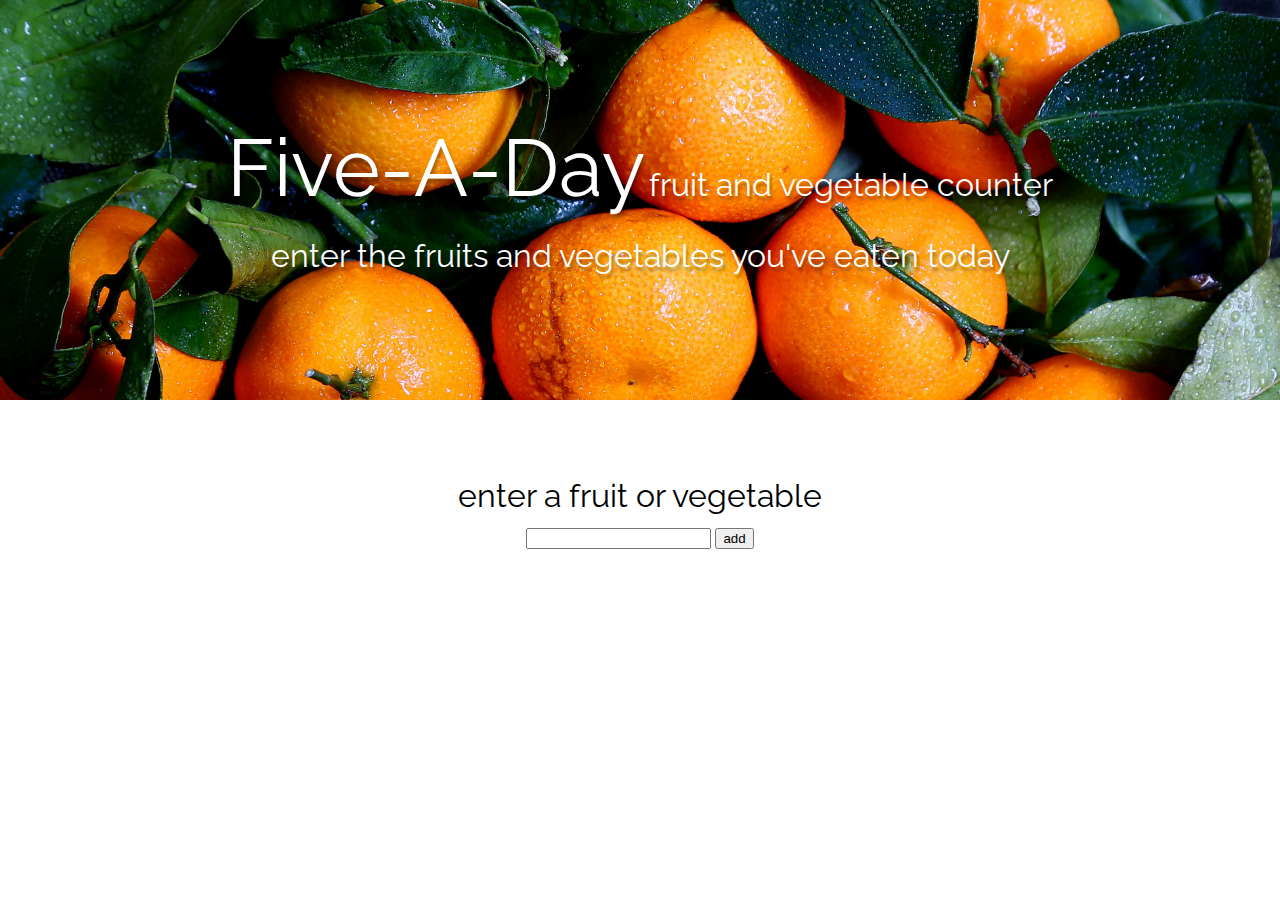
<file: index.html>
<!DOCTYPE html>
<html lang='en'>
    <head>
        <title>five-a-day</title>
        <meta charset='utf-8'>
        <link href='reset.css' type='text/css' rel='stylesheet'>
        <link href='main.css' type='text/css' rel='stylesheet'>
        <link rel='icon' href='favicon.ico' type='image/x-icon'>
    </head>
    <body>
        <header>
            <div>
                <h1>Five-A-Day</h1>
                <h2>fruit and vegetable counter</h2>
            </div>
            <h3>enter the fruits and vegetables you've eaten today</h3>
        </header>
        <main>
            <form>
                <label for='serving'>enter a fruit or vegetable</label>
                <input type='text' id='serving'>
                <input type='submit' id='submit' value='add'>
            </form>
        </main>
        <ul>
        </ul>
        <script src='app.js'></script>
    </body>
</html>
</file>
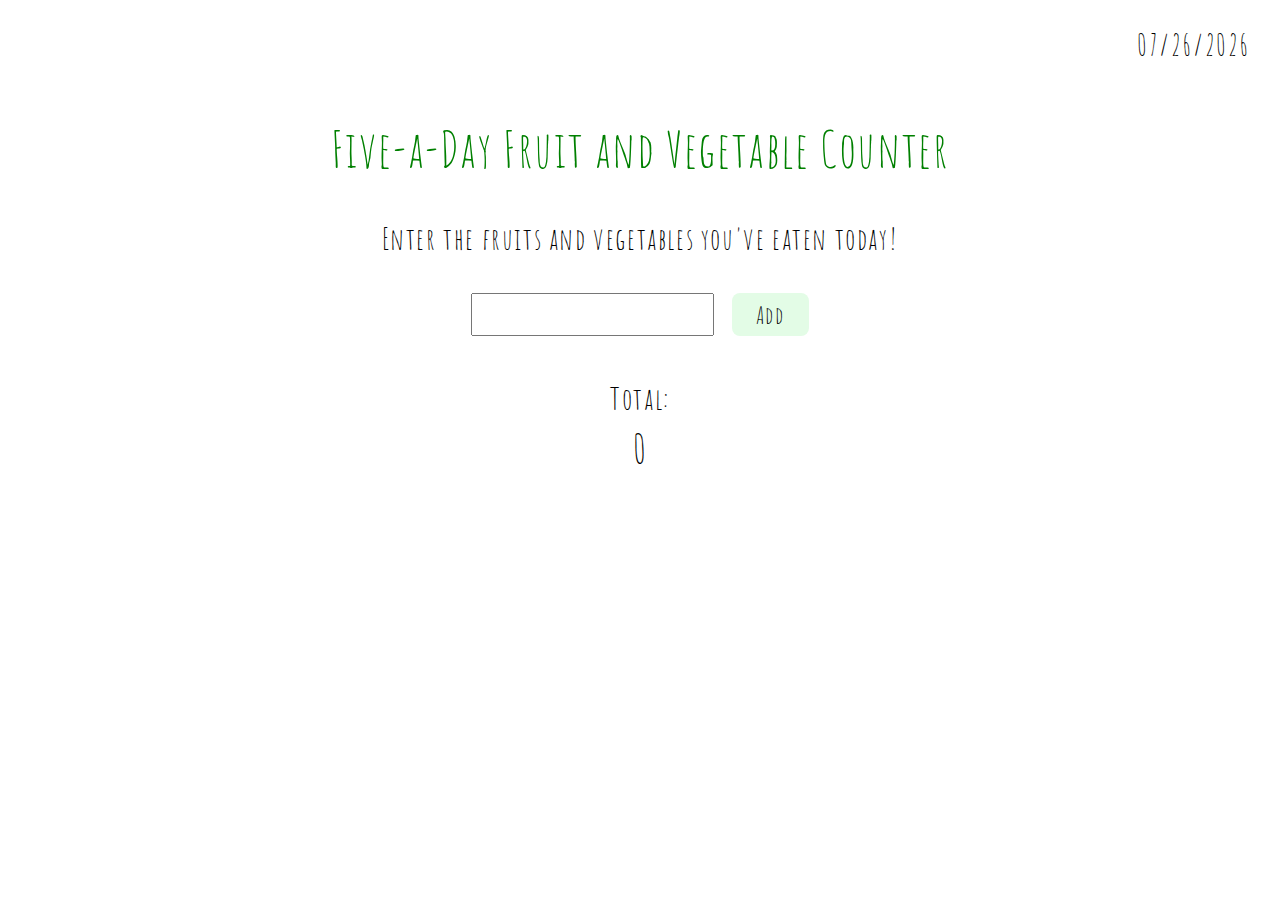
<file: five-a-day.html>
<!DOCTYPE html>
<!-- Five-a-day fruit and vegetable counter using JavaScript -->
<html>
<head>
  <title>Five-a-Day!</title>
  <meta charset="utf-8">
  <link type="text/css" rel="stylesheet" href="five-a-day.css">
  <link href="https://fonts.googleapis.com/css?family=Amatic+SC" rel="stylesheet">
  <script src="https://ajax.googleapis.com/ajax/libs/jquery/3.2.1/jquery.min.js"></script>
  <script type="text/javascript" src="five-a-day.js"></script>
</head>

<body>
  <header>
    <h1>Five-a-Day Fruit and Vegetable Counter</h1>
    <h2>Enter the fruits and vegetables you've eaten today!</h2>
  </header>
  <!-- input field for fruits and veggies -->

  <div class="enter">
    <form name="servings-input">
      <input type="text" name="serving">
    </form>
    <a href="#" id="button">Add</a>
  </div>
  <br/>

  <!-- populating list -->
  <ol class="list">
  </ol>
  <!-- total with updating number -->
  <div class="total">
    <h2>Total:</h2>
    <h3 id="total-number">0</h3>
  </div>
</body>

</html>
</file>
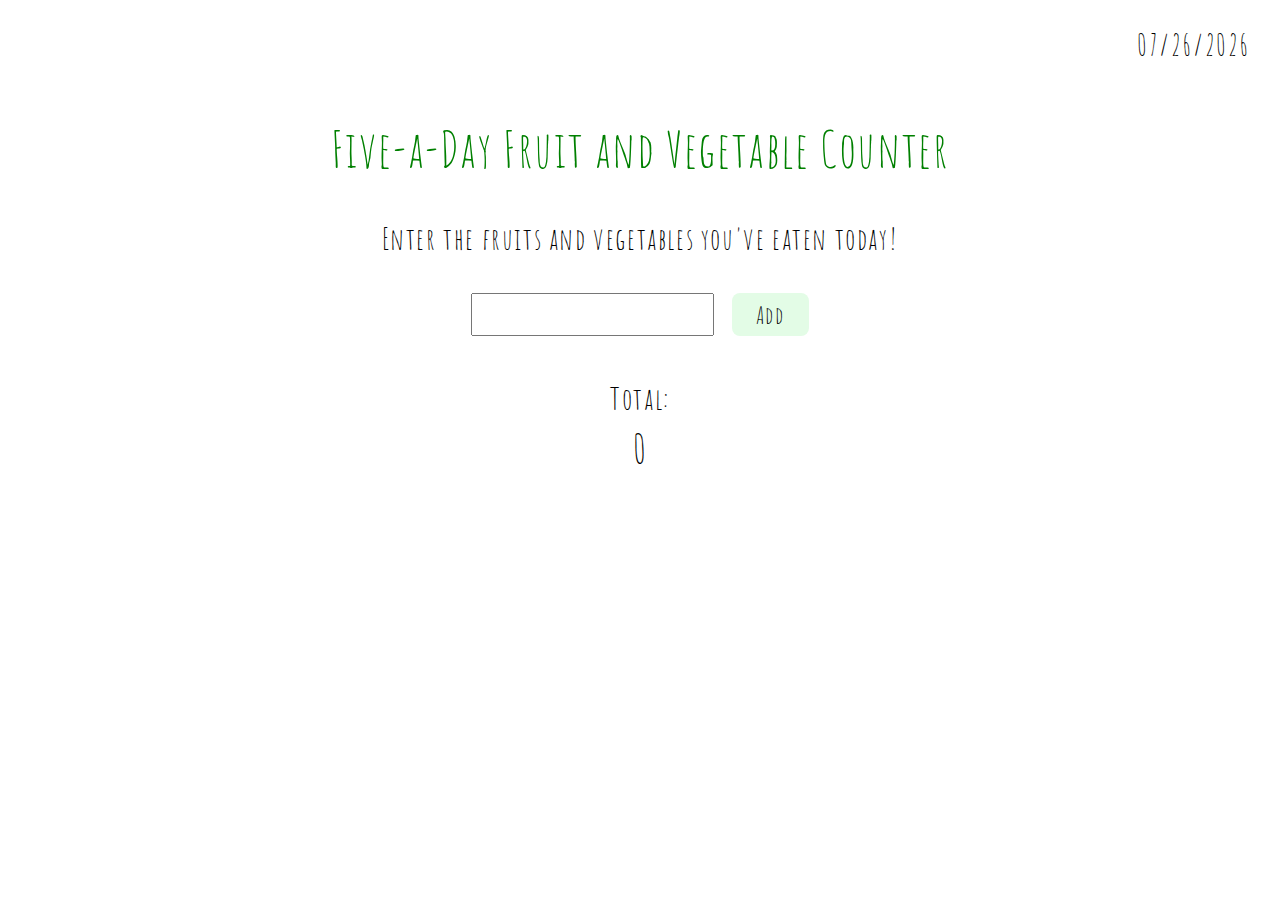
<file: old/old.html>
<!DOCTYPE html>
<!-- Five-a-day fruit and vegetable counter using JavaScript -->
<html>
<head>
  <title>Five-a-Day!</title>
  <meta charset="utf-8">
  <link type="text/css" rel="stylesheet" href="old.css">
  <link href="https://fonts.googleapis.com/css?family=Amatic+SC" rel="stylesheet">
  <script src="https://ajax.googleapis.com/ajax/libs/jquery/3.2.1/jquery.min.js"></script>
  <script type="text/javascript" src="old.js"></script>
</head>

<body>
  <header>
    <h1>Five-a-Day Fruit and Vegetable Counter</h1>
    <h2>Enter the fruits and vegetables you've eaten today!</h2>
  </header>
  <!-- input field for fruits and veggies -->

  <div class="enter">
    <form name="servings-input">
      <input type="text" name="serving">
    </form>
    <a href="#" id="button">Add</a>
  </div>
  <br/>

  <!-- populating list -->
  <ol class="list">
  </ol>
  <!-- total with updating number -->
  <div class="total">
    <h2>Total:</h2>
    <h3 id="total-number">0</h3>
  </div>
</body>

</html>
</file>
<file: main.css>
@import url('https://fonts.googleapis.com/css?family=Raleway');

body {
    font-family: Raleway;
}

header {
    display: flex;
    flex-direction: column;
    align-items: center;
    width: 100vw;
    padding: 8rem 0;
    background: url('assets/background.jpg');
    background-size: cover;
    text-shadow: horizontal-offset vertical-offset blur color;
    text-shadow: 2px 4px 3px rgba(0,0,0,0.3);
    color: white;
}

h1 {
    display: inline;
    font-size: 5rem;
}

h2 {
    display: inline;
    font-size: 2rem;
}

h3 {
    margin-top: 2rem;
    font-size: 2rem;
}

form {
    margin-top: 5rem;
    text-align: center;
}

label {
    display: block;
    margin-bottom: 1rem;
    font-size: 2rem;
}

.serving {
}
</file>
<file: five-a-day.css>
/* Five-a-day fruit and vegetable counter using JavaScript */

/* http://meyerweb.com/eric/tools/css/reset/
   v2.0 | 20110126
   License: none (public domain)
*/

html, body, div, span, applet, object, iframe,
h1, h2, h3, h4, h5, h6, p, blockquote, pre,
a, abbr, acronym, address, big, cite, code,
del, dfn, em, img, ins, kbd, q, s, samp,
small, strike, strong, sub, sup, tt, var,
b, u, i, center,
dl, dt, dd, /*ol,*/ ul, /*li,*/
fieldset, form, label, legend,
table, caption, tbody, tfoot, thead, tr, th, td,
article, aside, canvas, details, embed,
figure, figcaption, footer, header, hgroup,
menu, nav, output, ruby, section, summary,
time, mark, audio, video {
	margin: 0;
	padding: 0;
	border: 0;
	font-size: 100%;
	font: inherit;
	vertical-align: baseline;
}
/* HTML5 display-role reset for older browsers */
article, aside, details, figcaption, figure,
footer, header, hgroup, menu, nav, section {
	display: block;
}
body {
	line-height: 1;
}
/*ol,*/ ul {
	list-style: none;
}
blockquote, q {
	quotes: none;
}
blockquote:before, blockquote:after,
q:before, q:after {
	content: '';
	content: none;
}
table {
	border-collapse: collapse;
	border-spacing: 0;
}

/* My code starts here */
body {
	text-align: center;
	letter-spacing: 0.1em;
}

h1, h2, li, input, #button, h3 {
	font-family: 'Amatic SC', cursive, serif;
}

h1 {
  color: green;
	margin: 5%;
	margin-bottom: 1em;
	font-size: 50px;
}

.date {
	font-family: 'Amatic SC', cursive;
	text-align: right;
	margin: 1em 1em auto auto;
	font-size: 30px;
}

h2 {
	font-size: 30px;
	margin-bottom: 0.5em;
}

form, #button {
	display: inline-block;
	vertical-align: middle;
	font-size: 24px;
	margin-top: 1em;
}

input {
	font-size: 30px;
}

/* Style add button */
#button {
	background: #e3fce6;
	margin-left: 0.5em;
	padding: 0.4em 1em;
	border-radius: 8px;
	text-decoration: none;
	color: black;
}

h3 {
  font-size: 40px;
}

.list {
	text-align: left;
	margin: 2% 30%;
	background: #e3fce6;
	font-size: 30px;
	border-radius: 8px;
}

li {
	padding: 0.5em;
	margin-left: 20%;
}

.total {
	margin-top: 2em;
}

.green-border {
	outline-color: #e3fce6;
}

.enter h2 {
	color: green;
	margin-top: 1.5em;
	margin-bottom: -0.5em;
	font-weight: 600;
}

/* Box around total, font */
/* Make able to press ENTER instead of pushing button (jQuery?) */
/* Message when you get to five */

/* Should I put the list on the L and total on the R? */
</file>
<file: old/old.css>
/* Five-a-day fruit and vegetable counter using JavaScript */

/* http://meyerweb.com/eric/tools/css/reset/
   v2.0 | 20110126
   License: none (public domain)
*/

html, body, div, span, applet, object, iframe,
h1, h2, h3, h4, h5, h6, p, blockquote, pre,
a, abbr, acronym, address, big, cite, code,
del, dfn, em, img, ins, kbd, q, s, samp,
small, strike, strong, sub, sup, tt, var,
b, u, i, center,
dl, dt, dd, /*ol,*/ ul, /*li,*/
fieldset, form, label, legend,
table, caption, tbody, tfoot, thead, tr, th, td,
article, aside, canvas, details, embed,
figure, figcaption, footer, header, hgroup,
menu, nav, output, ruby, section, summary,
time, mark, audio, video {
	margin: 0;
	padding: 0;
	border: 0;
	font-size: 100%;
	font: inherit;
	vertical-align: baseline;
}
/* HTML5 display-role reset for older browsers */
article, aside, details, figcaption, figure,
footer, header, hgroup, menu, nav, section {
	display: block;
}
body {
	line-height: 1;
}
/*ol,*/ ul {
	list-style: none;
}
blockquote, q {
	quotes: none;
}
blockquote:before, blockquote:after,
q:before, q:after {
	content: '';
	content: none;
}
table {
	border-collapse: collapse;
	border-spacing: 0;
}

/* My code starts here */
body {
	text-align: center;
	letter-spacing: 0.1em;
}

h1, h2, li, input, #button, h3 {
	font-family: 'Amatic SC', cursive, serif;
}

h1 {
  color: green;
	margin: 5%;
	margin-bottom: 1em;
	font-size: 50px;
}

.date {
	font-family: 'Amatic SC', cursive;
	text-align: right;
	margin: 1em 1em auto auto;
	font-size: 30px;
}

h2 {
	font-size: 30px;
	margin-bottom: 0.5em;
}

form, #button {
	display: inline-block;
	vertical-align: middle;
	font-size: 24px;
	margin-top: 1em;
}

input {
	font-size: 30px;
}

/* Style add button */
#button {
	background: #e3fce6;
	margin-left: 0.5em;
	padding: 0.4em 1em;
	border-radius: 8px;
	text-decoration: none;
	color: black;
}

h3 {
  font-size: 40px;
}

.list {
	text-align: left;
	margin: 2% 30%;
	background: #e3fce6;
	font-size: 30px;
	border-radius: 8px;
}

li {
	padding: 0.5em;
	margin-left: 20%;
}

.total {
	margin-top: 2em;
}

.green-border {
	outline-color: #e3fce6;
}

.enter h2 {
	color: green;
	margin-top: 1.5em;
	margin-bottom: -0.5em;
	font-weight: 600;
}

/* Box around total, font */
/* Make able to press ENTER instead of pushing button (jQuery?) */
/* Message when you get to five */

/* Should I put the list on the L and total on the R? */
</file>
